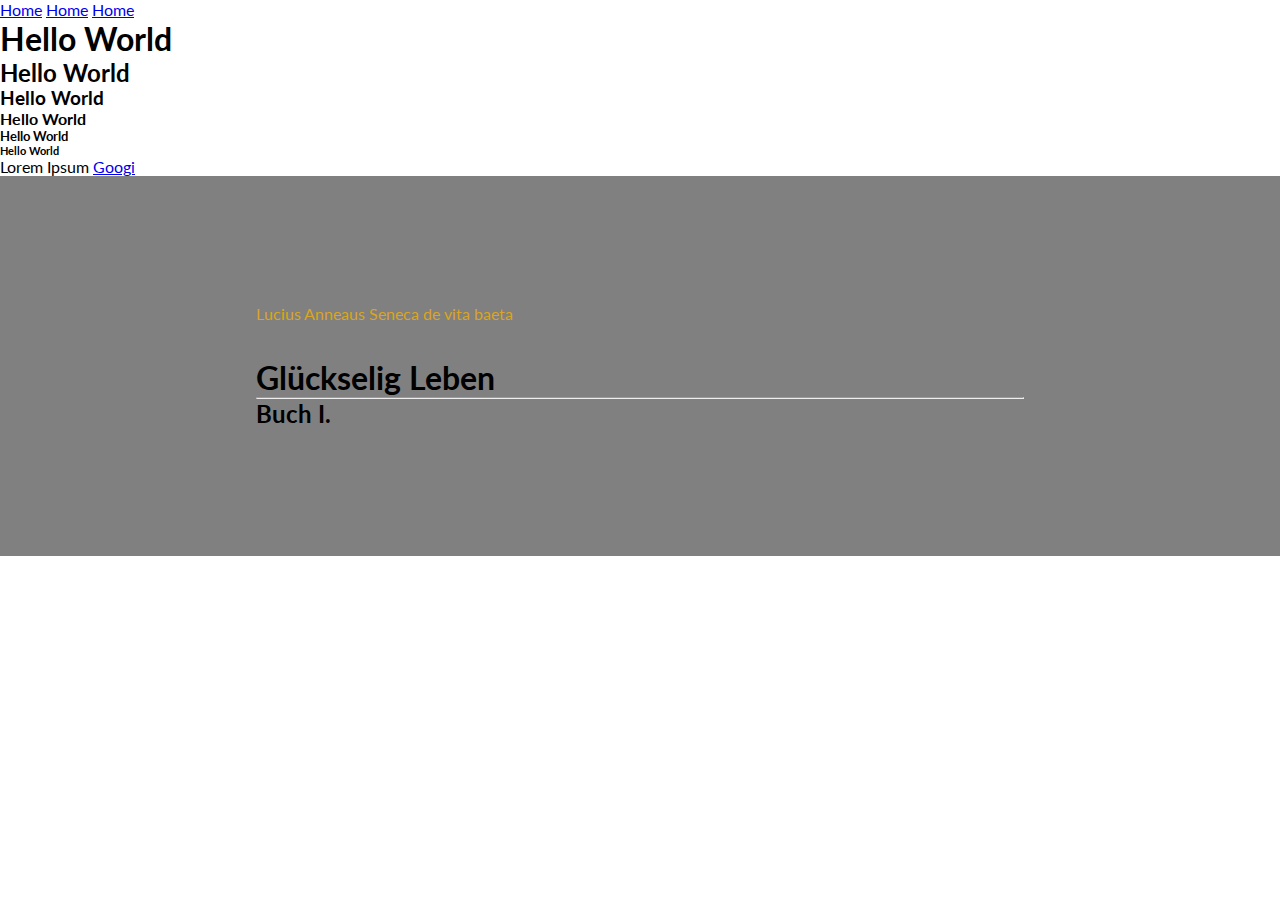
<file: index.html>
<!DOCTYPE html>
<html lang="de">
    <head>
        <meta charset="UTF-8">
        <met a http-equiv="X-UA-Compatible" content="IE=edge">
        <meta name="viewport" content="width=device-width, initial-scale=1.0">
        <link rel="preconnect" href="https://fonts.gstatic.com">
        <link href="https://fonts.googleapis.com/css2?family=Lato:wght@100;300&display=swap" rel="stylesheet">
        <link rel="stylesheet" href="assets/css/style.css">
        <title>Modul 152 152-3-2</title>
    </head>
    <body>
        <header>
            <nav>
                <a href="#">Home</a>
                <a href="#">Home</a>
                <a href="#">Home</a>
            </nav>
        </header>
    <main> 
        <article>
            <h1>Hello World</h1>
            <h2>Hello World</2>
            <h3>Hello World</h3>
            <h4>Hello World</h4>
            <h5>Hello World</h5>
            <h6>Hello World</h6>
        <p>
            Lorem Ipsum <a href="https://google.com">Googi</a>
        </p>
        </article>
    </main>
        <section id="content">
            <p class="title">
                Lucius Anneaus Seneca de vita baeta
            </p>
            <h1>
                Glückselig Leben
            </h1 class="line">
            <hr>
            <h2>
                Buch I.
            </h2>
        </section>

<footer>

</footer>

</body>
</html>
</file>
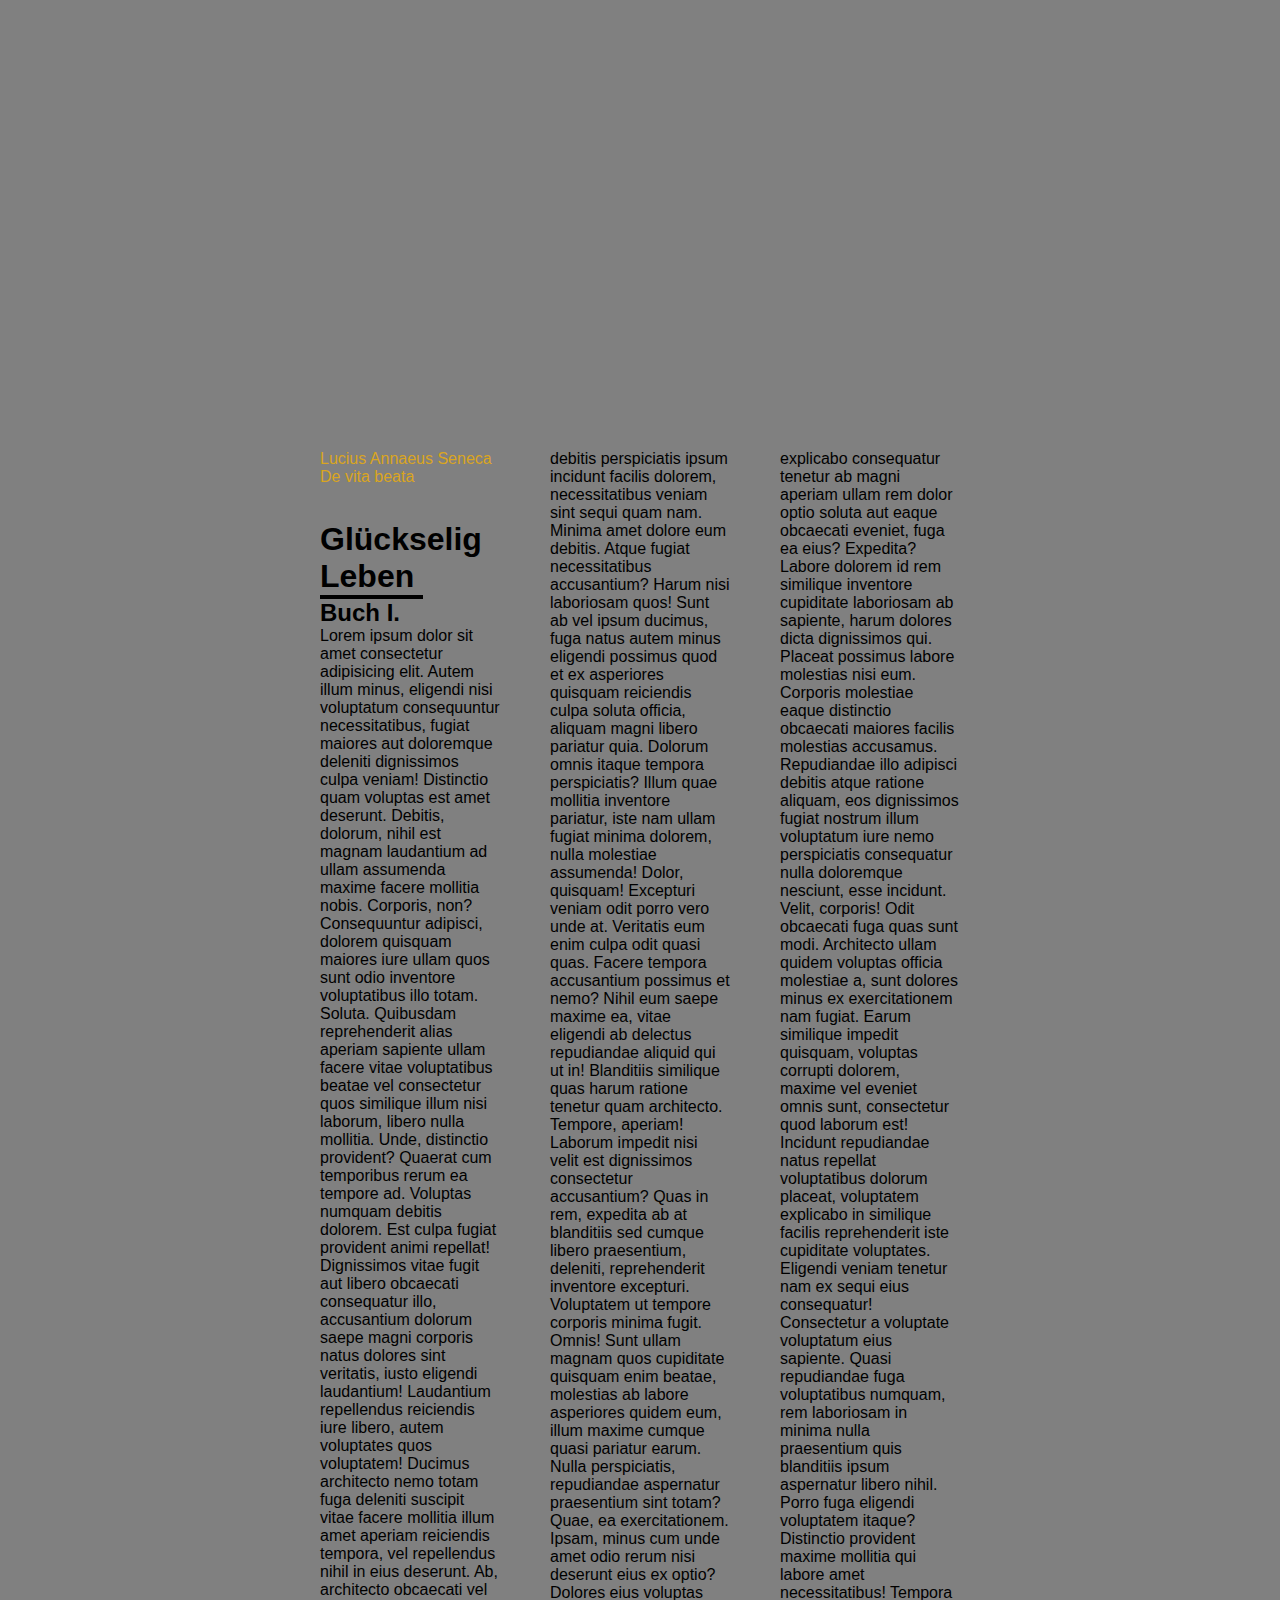
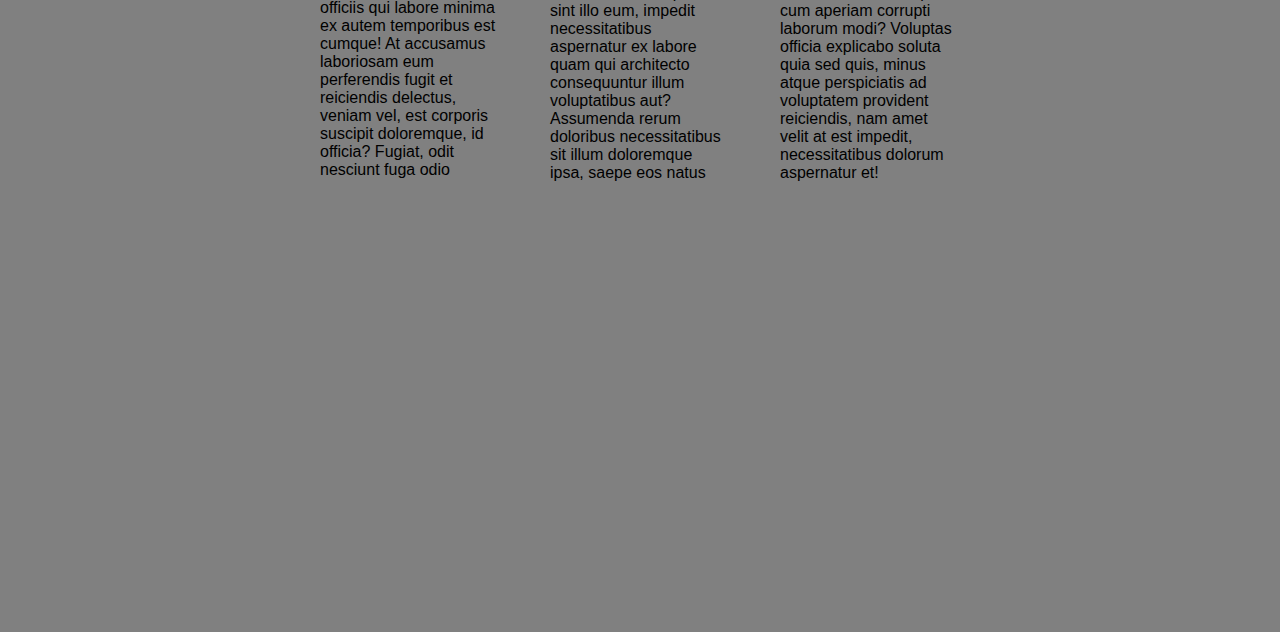
<file: aufgabe_152_3_2.html>
<!DOCTYPE html>

<html lang="de">

<head>

    <meta charset="UTF-8">

    <meta name="viewport" content="width=device-width, initial-scale=1.0">

    <title>152-3-2</title>

    <link rel="stylesheet" href="assets/css/aufgabe_152_3_2.css">

</head>

<body>

    <div id="content">
        <section class="text">
        <div class="body">
        <p class="title"> Lucius Annaeus Seneca
            <br class="title"> De vita beata</p>
            <h1>Glückselig Leben</h1>
            <hr width="55%">
        <h2>Buch I.</h2>
        <p>Lorem ipsum dolor sit amet consectetur adipisicing elit. Autem illum minus, eligendi nisi voluptatum consequuntur necessitatibus, fugiat maiores aut doloremque deleniti dignissimos culpa veniam! Distinctio quam voluptas est amet deserunt.
        Debitis, dolorum, nihil est magnam laudantium ad ullam assumenda maxime facere mollitia nobis. Corporis, non? Consequuntur adipisci, dolorem quisquam maiores iure ullam quos sunt odio inventore voluptatibus illo totam. Soluta.
        Quibusdam reprehenderit alias aperiam sapiente ullam facere vitae voluptatibus beatae vel consectetur quos similique illum nisi laborum, libero nulla mollitia. Unde, distinctio provident? Quaerat cum temporibus rerum ea tempore ad.
        Voluptas numquam debitis dolorem. Est culpa fugiat provident animi repellat! Dignissimos vitae fugit aut libero obcaecati consequatur illo, accusantium dolorum saepe magni corporis natus dolores sint veritatis, iusto eligendi laudantium!
        Laudantium repellendus reiciendis iure libero, autem voluptates quos voluptatem! Ducimus architecto nemo totam fuga deleniti suscipit vitae facere mollitia illum amet aperiam reiciendis tempora, vel repellendus nihil in eius deserunt.
        Ab, architecto obcaecati vel officiis qui labore minima ex autem temporibus est cumque! At accusamus laboriosam eum perferendis fugit et reiciendis delectus, veniam vel, est corporis suscipit doloremque, id officia?
        Fugiat, odit nesciunt fuga odio debitis perspiciatis ipsum incidunt facilis dolorem, necessitatibus veniam sint sequi quam nam. Minima amet dolore eum debitis. Atque fugiat necessitatibus accusantium? Harum nisi laboriosam quos!
        Sunt ab vel ipsum ducimus, fuga natus autem minus eligendi possimus quod et ex asperiores quisquam reiciendis culpa soluta officia, aliquam magni libero pariatur quia. Dolorum omnis itaque tempora perspiciatis?
        Illum quae mollitia inventore pariatur, iste nam ullam fugiat minima dolorem, nulla molestiae assumenda! Dolor, quisquam! Excepturi veniam odit porro vero unde at. Veritatis eum enim culpa odit quasi quas.
        Facere tempora accusantium possimus et nemo? Nihil eum saepe maxime ea, vitae eligendi ab delectus repudiandae aliquid qui ut in! Blanditiis similique quas harum ratione tenetur quam architecto. Tempore, aperiam!
        Laborum impedit nisi velit est dignissimos consectetur accusantium? Quas in rem, expedita ab at blanditiis sed cumque libero praesentium, deleniti, reprehenderit inventore excepturi. Voluptatem ut tempore corporis minima fugit. Omnis!
        Sunt ullam magnam quos cupiditate quisquam enim beatae, molestias ab labore asperiores quidem eum, illum maxime cumque quasi pariatur earum. Nulla perspiciatis, repudiandae aspernatur praesentium sint totam? Quae, ea exercitationem.
        Ipsam, minus cum unde amet odio rerum nisi deserunt eius ex optio? Dolores eius voluptas sint illo eum, impedit necessitatibus aspernatur ex labore quam qui architecto consequuntur illum voluptatibus aut?
        Assumenda rerum doloribus necessitatibus sit illum doloremque ipsa, saepe eos natus explicabo consequatur tenetur ab magni aperiam ullam rem dolor optio soluta aut eaque obcaecati eveniet, fuga ea eius? Expedita?
        Labore dolorem id rem similique inventore cupiditate laboriosam ab sapiente, harum dolores dicta dignissimos qui. Placeat possimus labore molestias nisi eum. Corporis molestiae eaque distinctio obcaecati maiores facilis molestias accusamus.
        Repudiandae illo adipisci debitis atque ratione aliquam, eos dignissimos fugiat nostrum illum voluptatum iure nemo perspiciatis consequatur nulla doloremque nesciunt, esse incidunt. Velit, corporis! Odit obcaecati fuga quas sunt modi.
        Architecto ullam quidem voluptas officia molestiae a, sunt dolores minus ex exercitationem nam fugiat. Earum similique impedit quisquam, voluptas corrupti dolorem, maxime vel eveniet omnis sunt, consectetur quod laborum est!
        Incidunt repudiandae natus repellat voluptatibus dolorum placeat, voluptatem explicabo in similique facilis reprehenderit iste cupiditate voluptates. Eligendi veniam tenetur nam ex sequi eius consequatur! Consectetur a voluptate voluptatum eius sapiente.
        Quasi repudiandae fuga voluptatibus numquam, rem laboriosam in minima nulla praesentium quis blanditiis ipsum aspernatur libero nihil. Porro fuga eligendi voluptatem itaque? Distinctio provident maxime mollitia qui labore amet necessitatibus!
        Tempora cum aperiam corrupti laborum modi? Voluptas officia explicabo soluta quia sed quis, minus atque perspiciatis ad voluptatem provident reiciendis, nam amet velit at est impedit, necessitatibus dolorum aspernatur et!</p>

    </div>

    </section>

</div>

    

</body>

</html>
</file>
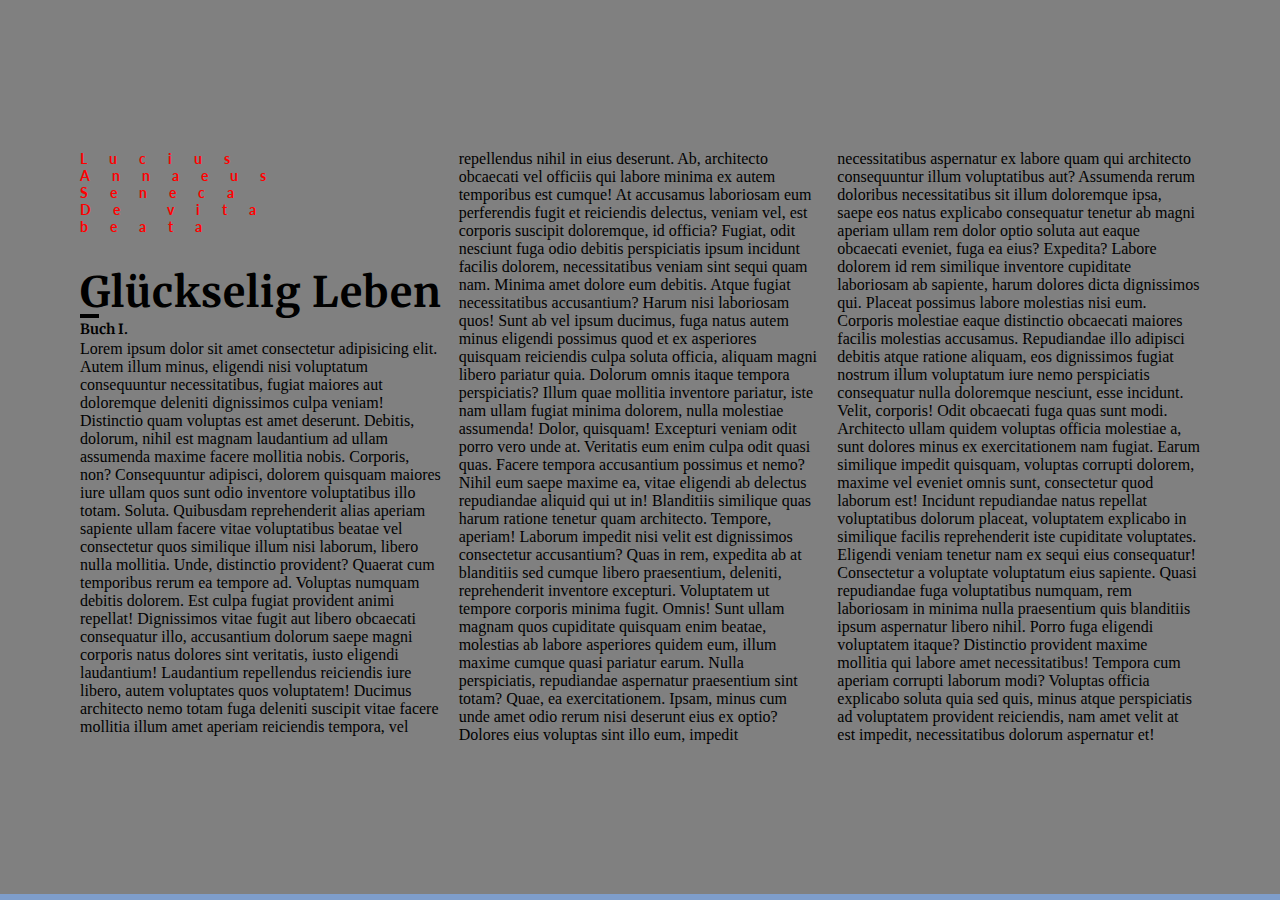
<file: aufgabe_152_3_3.html>
<!DOCTYPE html>

<html lang="de">

<head>

    <meta charset="UTF-8">

    <meta name="viewport" content="width=device-width, initial-scale=1.0">
    <link rel="preconnect" href="https://fonts.gstatic.com">
    <link href="https://fonts.googleapis.com/css2?family=Lato:wght@100;300&family=Merriweather:wght@300&display=swap" rel="stylesheet">

    <title>152-3-2</title>

    <link rel="stylesheet" href="assets/css/aufgeba_152_3_3.css">

</head>

<body>

    <div id="content">
        <section class="text">
        <div class="body">
        <p class="title"> Lucius Annaeus Seneca
            <br class="title"> De vita beata</p>
            <h1>Glückselig Leben</h1>
            <hr>
        <h2>Buch I.</h2>
        <p>Lorem ipsum dolor sit amet consectetur adipisicing elit. Autem illum minus, eligendi nisi voluptatum consequuntur necessitatibus, fugiat maiores aut doloremque deleniti dignissimos culpa veniam! Distinctio quam voluptas est amet deserunt.
        Debitis, dolorum, nihil est magnam laudantium ad ullam assumenda maxime facere mollitia nobis. Corporis, non? Consequuntur adipisci, dolorem quisquam maiores iure ullam quos sunt odio inventore voluptatibus illo totam. Soluta.
        Quibusdam reprehenderit alias aperiam sapiente ullam facere vitae voluptatibus beatae vel consectetur quos similique illum nisi laborum, libero nulla mollitia. Unde, distinctio provident? Quaerat cum temporibus rerum ea tempore ad.
        Voluptas numquam debitis dolorem. Est culpa fugiat provident animi repellat! Dignissimos vitae fugit aut libero obcaecati consequatur illo, accusantium dolorum saepe magni corporis natus dolores sint veritatis, iusto eligendi laudantium!
        Laudantium repellendus reiciendis iure libero, autem voluptates quos voluptatem! Ducimus architecto nemo totam fuga deleniti suscipit vitae facere mollitia illum amet aperiam reiciendis tempora, vel repellendus nihil in eius deserunt.
        Ab, architecto obcaecati vel officiis qui labore minima ex autem temporibus est cumque! At accusamus laboriosam eum perferendis fugit et reiciendis delectus, veniam vel, est corporis suscipit doloremque, id officia?
        Fugiat, odit nesciunt fuga odio debitis perspiciatis ipsum incidunt facilis dolorem, necessitatibus veniam sint sequi quam nam. Minima amet dolore eum debitis. Atque fugiat necessitatibus accusantium? Harum nisi laboriosam quos!
        Sunt ab vel ipsum ducimus, fuga natus autem minus eligendi possimus quod et ex asperiores quisquam reiciendis culpa soluta officia, aliquam magni libero pariatur quia. Dolorum omnis itaque tempora perspiciatis?
        Illum quae mollitia inventore pariatur, iste nam ullam fugiat minima dolorem, nulla molestiae assumenda! Dolor, quisquam! Excepturi veniam odit porro vero unde at. Veritatis eum enim culpa odit quasi quas.
        Facere tempora accusantium possimus et nemo? Nihil eum saepe maxime ea, vitae eligendi ab delectus repudiandae aliquid qui ut in! Blanditiis similique quas harum ratione tenetur quam architecto. Tempore, aperiam!
        Laborum impedit nisi velit est dignissimos consectetur accusantium? Quas in rem, expedita ab at blanditiis sed cumque libero praesentium, deleniti, reprehenderit inventore excepturi. Voluptatem ut tempore corporis minima fugit. Omnis!
        Sunt ullam magnam quos cupiditate quisquam enim beatae, molestias ab labore asperiores quidem eum, illum maxime cumque quasi pariatur earum. Nulla perspiciatis, repudiandae aspernatur praesentium sint totam? Quae, ea exercitationem.
        Ipsam, minus cum unde amet odio rerum nisi deserunt eius ex optio? Dolores eius voluptas sint illo eum, impedit necessitatibus aspernatur ex labore quam qui architecto consequuntur illum voluptatibus aut?
        Assumenda rerum doloribus necessitatibus sit illum doloremque ipsa, saepe eos natus explicabo consequatur tenetur ab magni aperiam ullam rem dolor optio soluta aut eaque obcaecati eveniet, fuga ea eius? Expedita?
        Labore dolorem id rem similique inventore cupiditate laboriosam ab sapiente, harum dolores dicta dignissimos qui. Placeat possimus labore molestias nisi eum. Corporis molestiae eaque distinctio obcaecati maiores facilis molestias accusamus.
        Repudiandae illo adipisci debitis atque ratione aliquam, eos dignissimos fugiat nostrum illum voluptatum iure nemo perspiciatis consequatur nulla doloremque nesciunt, esse incidunt. Velit, corporis! Odit obcaecati fuga quas sunt modi.
        Architecto ullam quidem voluptas officia molestiae a, sunt dolores minus ex exercitationem nam fugiat. Earum similique impedit quisquam, voluptas corrupti dolorem, maxime vel eveniet omnis sunt, consectetur quod laborum est!
        Incidunt repudiandae natus repellat voluptatibus dolorum placeat, voluptatem explicabo in similique facilis reprehenderit iste cupiditate voluptates. Eligendi veniam tenetur nam ex sequi eius consequatur! Consectetur a voluptate voluptatum eius sapiente.
        Quasi repudiandae fuga voluptatibus numquam, rem laboriosam in minima nulla praesentium quis blanditiis ipsum aspernatur libero nihil. Porro fuga eligendi voluptatem itaque? Distinctio provident maxime mollitia qui labore amet necessitatibus!
        Tempora cum aperiam corrupti laborum modi? Voluptas officia explicabo soluta quia sed quis, minus atque perspiciatis ad voluptatem provident reiciendis, nam amet velit at est impedit, necessitatibus dolorum aspernatur et!</p>

    </div>

    </section>

</div>

    

</body>

</html>
</file>
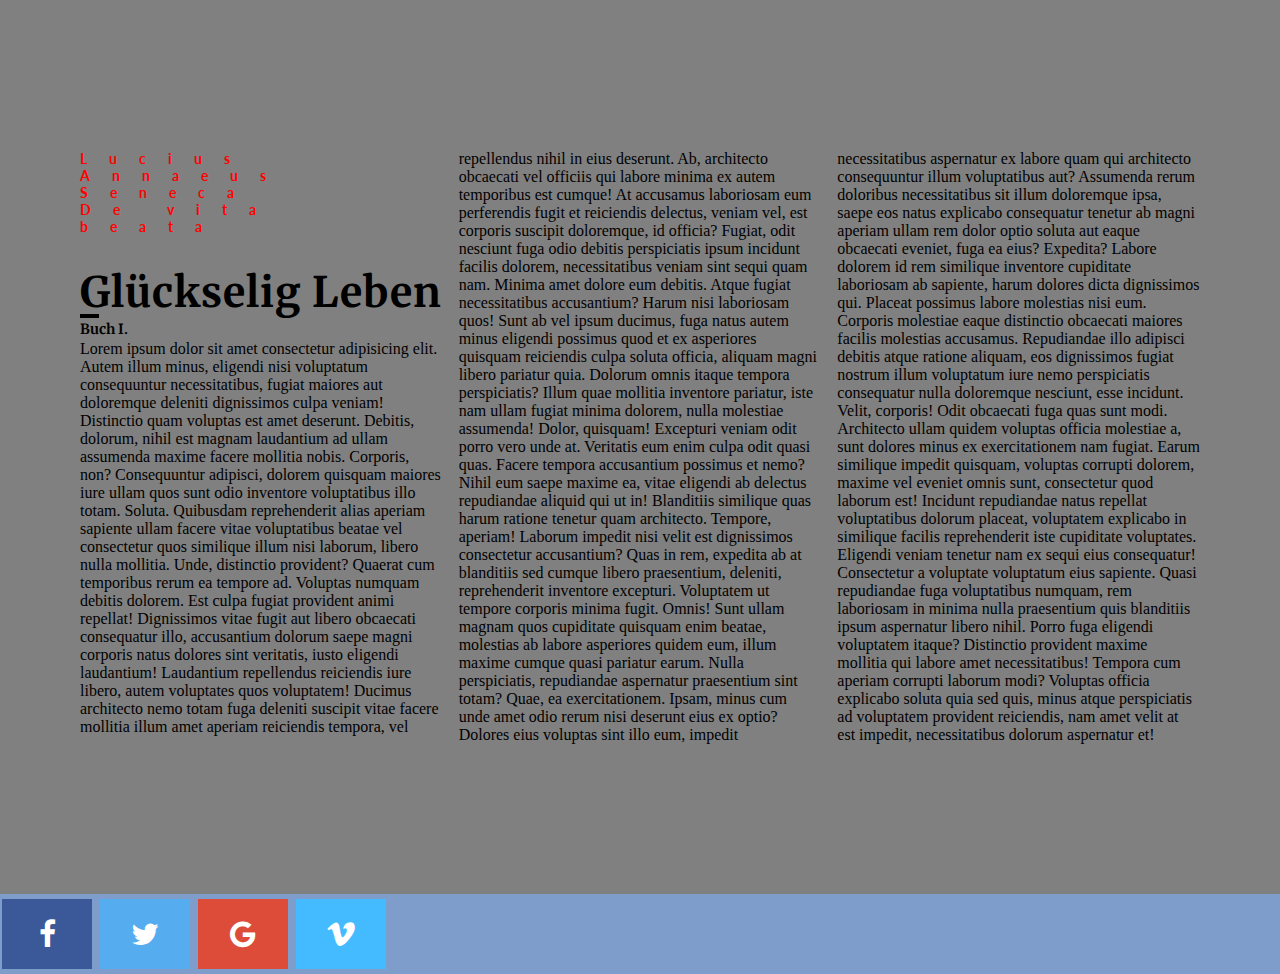
<file: aufgabe_152_3_4.html>
<!DOCTYPE html>

<html lang="de">

<head>

    <meta charset="UTF-8">

    <meta name="viewport" content="width=device-width, initial-scale=1.0">
    <link rel="preconnect" href="https://fonts.gstatic.com">
    <link href="https://fonts.googleapis.com/css2?family=Lato:wght@100;300&family=Merriweather:wght@300&display=swap" rel="stylesheet">
    
    <link rel="stylesheet" href="https://cdnjs.cloudflare.com/ajax/libs/font-awesome/4.7.0/css/font-awesome.min.css">
    

    <title>152-3-4</title>

    <link rel="stylesheet" href="assets\css\aufgabe_152_3_4.css">

</head>

<body>

    <div id="content">
        <section class="text">
        <div class="body">
        <p class="title"> Lucius Annaeus Seneca
            <br class="title"> De vita beata</p>
            <h1>Glückselig Leben</h1>
            <hr>
        <h2>Buch I.</h2>
        <p>Lorem ipsum dolor sit amet consectetur adipisicing elit. Autem illum minus, eligendi nisi voluptatum consequuntur necessitatibus, fugiat maiores aut doloremque deleniti dignissimos culpa veniam! Distinctio quam voluptas est amet deserunt.
        Debitis, dolorum, nihil est magnam laudantium ad ullam assumenda maxime facere mollitia nobis. Corporis, non? Consequuntur adipisci, dolorem quisquam maiores iure ullam quos sunt odio inventore voluptatibus illo totam. Soluta.
        Quibusdam reprehenderit alias aperiam sapiente ullam facere vitae voluptatibus beatae vel consectetur quos similique illum nisi laborum, libero nulla mollitia. Unde, distinctio provident? Quaerat cum temporibus rerum ea tempore ad.
        Voluptas numquam debitis dolorem. Est culpa fugiat provident animi repellat! Dignissimos vitae fugit aut libero obcaecati consequatur illo, accusantium dolorum saepe magni corporis natus dolores sint veritatis, iusto eligendi laudantium!
        Laudantium repellendus reiciendis iure libero, autem voluptates quos voluptatem! Ducimus architecto nemo totam fuga deleniti suscipit vitae facere mollitia illum amet aperiam reiciendis tempora, vel repellendus nihil in eius deserunt.
        Ab, architecto obcaecati vel officiis qui labore minima ex autem temporibus est cumque! At accusamus laboriosam eum perferendis fugit et reiciendis delectus, veniam vel, est corporis suscipit doloremque, id officia?
        Fugiat, odit nesciunt fuga odio debitis perspiciatis ipsum incidunt facilis dolorem, necessitatibus veniam sint sequi quam nam. Minima amet dolore eum debitis. Atque fugiat necessitatibus accusantium? Harum nisi laboriosam quos!
        Sunt ab vel ipsum ducimus, fuga natus autem minus eligendi possimus quod et ex asperiores quisquam reiciendis culpa soluta officia, aliquam magni libero pariatur quia. Dolorum omnis itaque tempora perspiciatis?
        Illum quae mollitia inventore pariatur, iste nam ullam fugiat minima dolorem, nulla molestiae assumenda! Dolor, quisquam! Excepturi veniam odit porro vero unde at. Veritatis eum enim culpa odit quasi quas.
        Facere tempora accusantium possimus et nemo? Nihil eum saepe maxime ea, vitae eligendi ab delectus repudiandae aliquid qui ut in! Blanditiis similique quas harum ratione tenetur quam architecto. Tempore, aperiam!
        Laborum impedit nisi velit est dignissimos consectetur accusantium? Quas in rem, expedita ab at blanditiis sed cumque libero praesentium, deleniti, reprehenderit inventore excepturi. Voluptatem ut tempore corporis minima fugit. Omnis!
        Sunt ullam magnam quos cupiditate quisquam enim beatae, molestias ab labore asperiores quidem eum, illum maxime cumque quasi pariatur earum. Nulla perspiciatis, repudiandae aspernatur praesentium sint totam? Quae, ea exercitationem.
        Ipsam, minus cum unde amet odio rerum nisi deserunt eius ex optio? Dolores eius voluptas sint illo eum, impedit necessitatibus aspernatur ex labore quam qui architecto consequuntur illum voluptatibus aut?
        Assumenda rerum doloribus necessitatibus sit illum doloremque ipsa, saepe eos natus explicabo consequatur tenetur ab magni aperiam ullam rem dolor optio soluta aut eaque obcaecati eveniet, fuga ea eius? Expedita?
        Labore dolorem id rem similique inventore cupiditate laboriosam ab sapiente, harum dolores dicta dignissimos qui. Placeat possimus labore molestias nisi eum. Corporis molestiae eaque distinctio obcaecati maiores facilis molestias accusamus.
        Repudiandae illo adipisci debitis atque ratione aliquam, eos dignissimos fugiat nostrum illum voluptatum iure nemo perspiciatis consequatur nulla doloremque nesciunt, esse incidunt. Velit, corporis! Odit obcaecati fuga quas sunt modi.
        Architecto ullam quidem voluptas officia molestiae a, sunt dolores minus ex exercitationem nam fugiat. Earum similique impedit quisquam, voluptas corrupti dolorem, maxime vel eveniet omnis sunt, consectetur quod laborum est!
        Incidunt repudiandae natus repellat voluptatibus dolorum placeat, voluptatem explicabo in similique facilis reprehenderit iste cupiditate voluptates. Eligendi veniam tenetur nam ex sequi eius consequatur! Consectetur a voluptate voluptatum eius sapiente.
        Quasi repudiandae fuga voluptatibus numquam, rem laboriosam in minima nulla praesentium quis blanditiis ipsum aspernatur libero nihil. Porro fuga eligendi voluptatem itaque? Distinctio provident maxime mollitia qui labore amet necessitatibus!
        Tempora cum aperiam corrupti laborum modi? Voluptas officia explicabo soluta quia sed quis, minus atque perspiciatis ad voluptatem provident reiciendis, nam amet velit at est impedit, necessitatibus dolorum aspernatur et!</p>

    </div>

    </section>

</div>
</body>
    <footer id="footer"> 
        <div>
            <a href="https://facebook.com" class="fa fa-facebook"></a>
            <a href="https://twitter.com" class="fa fa-twitter"></a>
            <a href="https://google.ch" class="fa fa-google"></a>
            <a href="https://vimeo.com" class="fa fa-vimeo"></a>
        </div>
    </footer>
</html>
</file>
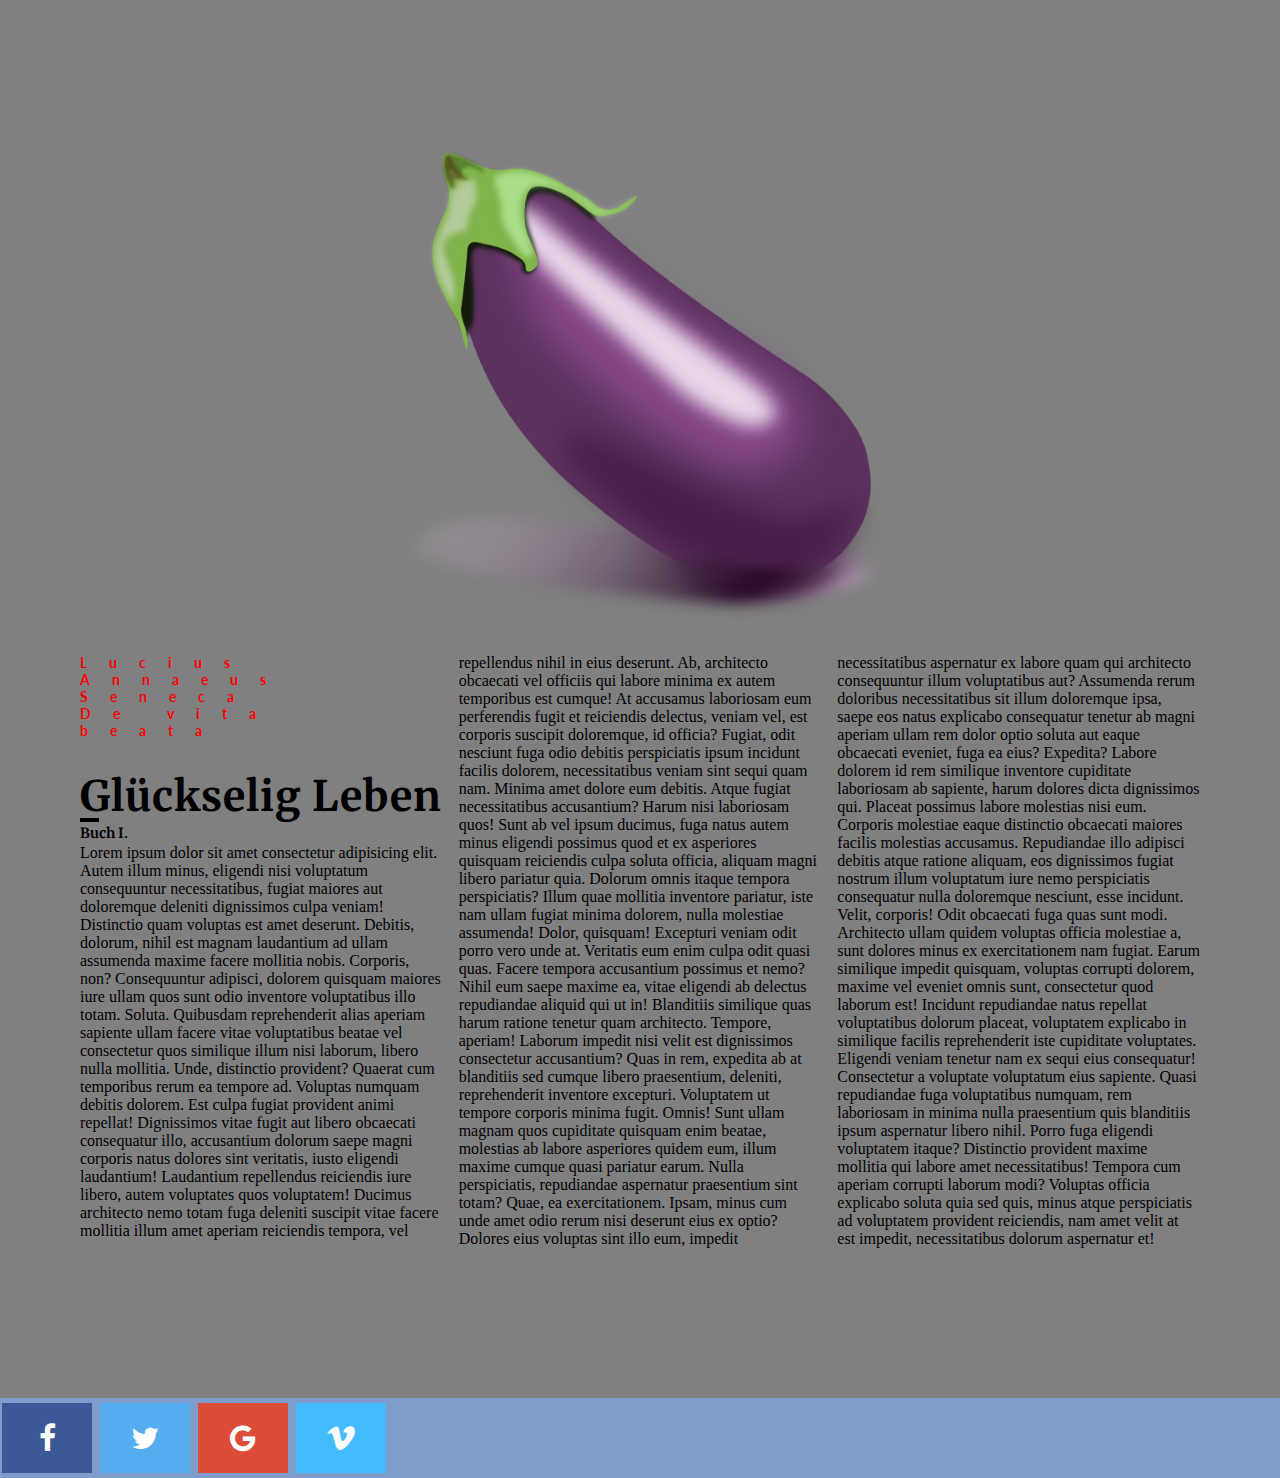
<file: aufgabe_152_3_5.html>
<!DOCTYPE html>

<html lang="de">

<head>

    <meta charset="UTF-8">

    <meta name="viewport" content="width=device-width, initial-scale=1.0">
    <link rel="preconnect" href="https://fonts.gstatic.com">
    <link href="https://fonts.googleapis.com/css2?family=Lato:wght@100;300&family=Merriweather:wght@300&display=swap" rel="stylesheet">
    
    <link rel="stylesheet" href="https://cdnjs.cloudflare.com/ajax/libs/font-awesome/4.7.0/css/font-awesome.min.css">
    

    <title>152-3-5</title>

    <link rel="stylesheet" href="assets\css\aufgabe_152_3_5.css">

</head>

<body>
   
    <div id="content">
        <img class="rotatingimg" width="200" height="200" src="assets\images\Logo.png" />
        <section class="text">
        <div class="body">
        <p class="title"> Lucius Annaeus Seneca
            <br class="title"> De vita beata</p>
            <h1>Glückselig Leben</h1>
            <hr>
        <h2>Buch I.</h2>
        <p>Lorem ipsum dolor sit amet consectetur adipisicing elit. Autem illum minus, eligendi nisi voluptatum consequuntur necessitatibus, fugiat maiores aut doloremque deleniti dignissimos culpa veniam! Distinctio quam voluptas est amet deserunt.
        Debitis, dolorum, nihil est magnam laudantium ad ullam assumenda maxime facere mollitia nobis. Corporis, non? Consequuntur adipisci, dolorem quisquam maiores iure ullam quos sunt odio inventore voluptatibus illo totam. Soluta.
        Quibusdam reprehenderit alias aperiam sapiente ullam facere vitae voluptatibus beatae vel consectetur quos similique illum nisi laborum, libero nulla mollitia. Unde, distinctio provident? Quaerat cum temporibus rerum ea tempore ad.
        Voluptas numquam debitis dolorem. Est culpa fugiat provident animi repellat! Dignissimos vitae fugit aut libero obcaecati consequatur illo, accusantium dolorum saepe magni corporis natus dolores sint veritatis, iusto eligendi laudantium!
        Laudantium repellendus reiciendis iure libero, autem voluptates quos voluptatem! Ducimus architecto nemo totam fuga deleniti suscipit vitae facere mollitia illum amet aperiam reiciendis tempora, vel repellendus nihil in eius deserunt.
        Ab, architecto obcaecati vel officiis qui labore minima ex autem temporibus est cumque! At accusamus laboriosam eum perferendis fugit et reiciendis delectus, veniam vel, est corporis suscipit doloremque, id officia?
        Fugiat, odit nesciunt fuga odio debitis perspiciatis ipsum incidunt facilis dolorem, necessitatibus veniam sint sequi quam nam. Minima amet dolore eum debitis. Atque fugiat necessitatibus accusantium? Harum nisi laboriosam quos!
        Sunt ab vel ipsum ducimus, fuga natus autem minus eligendi possimus quod et ex asperiores quisquam reiciendis culpa soluta officia, aliquam magni libero pariatur quia. Dolorum omnis itaque tempora perspiciatis?
        Illum quae mollitia inventore pariatur, iste nam ullam fugiat minima dolorem, nulla molestiae assumenda! Dolor, quisquam! Excepturi veniam odit porro vero unde at. Veritatis eum enim culpa odit quasi quas.
        Facere tempora accusantium possimus et nemo? Nihil eum saepe maxime ea, vitae eligendi ab delectus repudiandae aliquid qui ut in! Blanditiis similique quas harum ratione tenetur quam architecto. Tempore, aperiam!
        Laborum impedit nisi velit est dignissimos consectetur accusantium? Quas in rem, expedita ab at blanditiis sed cumque libero praesentium, deleniti, reprehenderit inventore excepturi. Voluptatem ut tempore corporis minima fugit. Omnis!
        Sunt ullam magnam quos cupiditate quisquam enim beatae, molestias ab labore asperiores quidem eum, illum maxime cumque quasi pariatur earum. Nulla perspiciatis, repudiandae aspernatur praesentium sint totam? Quae, ea exercitationem.
        Ipsam, minus cum unde amet odio rerum nisi deserunt eius ex optio? Dolores eius voluptas sint illo eum, impedit necessitatibus aspernatur ex labore quam qui architecto consequuntur illum voluptatibus aut?
        Assumenda rerum doloribus necessitatibus sit illum doloremque ipsa, saepe eos natus explicabo consequatur tenetur ab magni aperiam ullam rem dolor optio soluta aut eaque obcaecati eveniet, fuga ea eius? Expedita?
        Labore dolorem id rem similique inventore cupiditate laboriosam ab sapiente, harum dolores dicta dignissimos qui. Placeat possimus labore molestias nisi eum. Corporis molestiae eaque distinctio obcaecati maiores facilis molestias accusamus.
        Repudiandae illo adipisci debitis atque ratione aliquam, eos dignissimos fugiat nostrum illum voluptatum iure nemo perspiciatis consequatur nulla doloremque nesciunt, esse incidunt. Velit, corporis! Odit obcaecati fuga quas sunt modi.
        Architecto ullam quidem voluptas officia molestiae a, sunt dolores minus ex exercitationem nam fugiat. Earum similique impedit quisquam, voluptas corrupti dolorem, maxime vel eveniet omnis sunt, consectetur quod laborum est!
        Incidunt repudiandae natus repellat voluptatibus dolorum placeat, voluptatem explicabo in similique facilis reprehenderit iste cupiditate voluptates. Eligendi veniam tenetur nam ex sequi eius consequatur! Consectetur a voluptate voluptatum eius sapiente.
        Quasi repudiandae fuga voluptatibus numquam, rem laboriosam in minima nulla praesentium quis blanditiis ipsum aspernatur libero nihil. Porro fuga eligendi voluptatem itaque? Distinctio provident maxime mollitia qui labore amet necessitatibus!
        Tempora cum aperiam corrupti laborum modi? Voluptas officia explicabo soluta quia sed quis, minus atque perspiciatis ad voluptatem provident reiciendis, nam amet velit at est impedit, necessitatibus dolorum aspernatur et!</p>

    </div>

    </section>

</div>
</body>
    <footer id="footer"> 
        <div>
            <a href="https://facebook.com" class="fa fa-facebook"></a>
            <a href="https://twitter.com" class="fa fa-twitter"></a>
            <a href="https://google.ch" class="fa fa-google"></a>
            <a href="https://vimeo.com" class="fa fa-vimeo"></a>
        </div>
    </footer>
</html>
</file>
<file: assets/css/style.css>
* { 
    margin: 0;
    padding: 0;
 }
#content{
    background-color: gray;
    padding: 10% 20%;
}
.title{
    color: goldenrod;
    margin-bottom: 35px;
}
.line{
    max-width: 50px;
    height: 5px;
    color: black;
    border: 5px solid black;
}

body{
    font-family: 'Lato', sans-serif;
}
</file>
<file: assets/css/aufgabe_152_3_2.css>
* { 
    margin: 0;
    padding: 0;
 }

body{
    background-color: #7e9dca;
    
}
#content{
    background-color: gray;
    padding-top: 150px;
    padding-bottom: 150px;
    padding-left: 0px;
    padding-right: 0px;
}
.text{
    padding-top: 0px;
    padding-bottom: 0px;
    padding-left: 20px;
    padding-right: 20px;

    margin-top: 0px;
    margin-bottom: 0px;
    margin-left: auto;
    margin-right: auto;
    font-family: 'Lato', sans-serif;
}

.body{
    columns: 3;
    column-gap: 50px;
    padding: 300px;
}
.title{
    color: goldenrod;
    margin-bottom: 35px;
    font-family: 'Merriweather', sans-serif;
}
hr{
    color: black;
    border: 2px solid black;
    
    
    
}
</file>
<file: assets/css/aufgeba_152_3_3.css>
* { 
    margin: 0;
    padding: 0;
 }

body{
    background-color: #7e9dca;
}
#content{
    background-color: gray;
    padding-top: 150px;
    padding-bottom: 150px;
    padding-left: 0px;
    padding-right: 0px;
}
.text{
    padding-top: 0px;
    padding-bottom: 0px;
    padding-left: 20px;
    padding-right: 20px; /*Innenabstand*/

    margin-top: 0px;
    margin-bottom: 0px;
    margin-left: auto; /*Aussenabstand*/
    margin-right: auto;
    width: 1120px; /*Textbreite*/
}

.body{
    columns: 3;

}
.title{
    color: red;
    font-weight: bolder;
    font-size: 14px;
    letter-spacing: 22px; 
    margin-bottom: 35px;
    font-family: 'Lato', sans-serif;
}
hr{
    color: black;
    border: 2px solid black;
    width: 15px;  
}
h1{
    font-family: 'Merriweather', sans-serif; /*Schriftart*/
    font-weight: bolder; /*Fettschreiben*/
    font-size: 42px; /*Schriftgrösse*/
    line-height:44px; /*Zeilenabstand*/
    letter-spacing: 1px; /*Zeichenabstand*/

}
h2{ 
    font-family: 'Merriweather', sans-serif; /*Schriftart*/
    font-weight: bolder; /*Fettschreiben*/
    font-size: 14px; /*Schriftgrösse*/
    line-height:22px; /*Zeilenabstand*/
}
</file>
